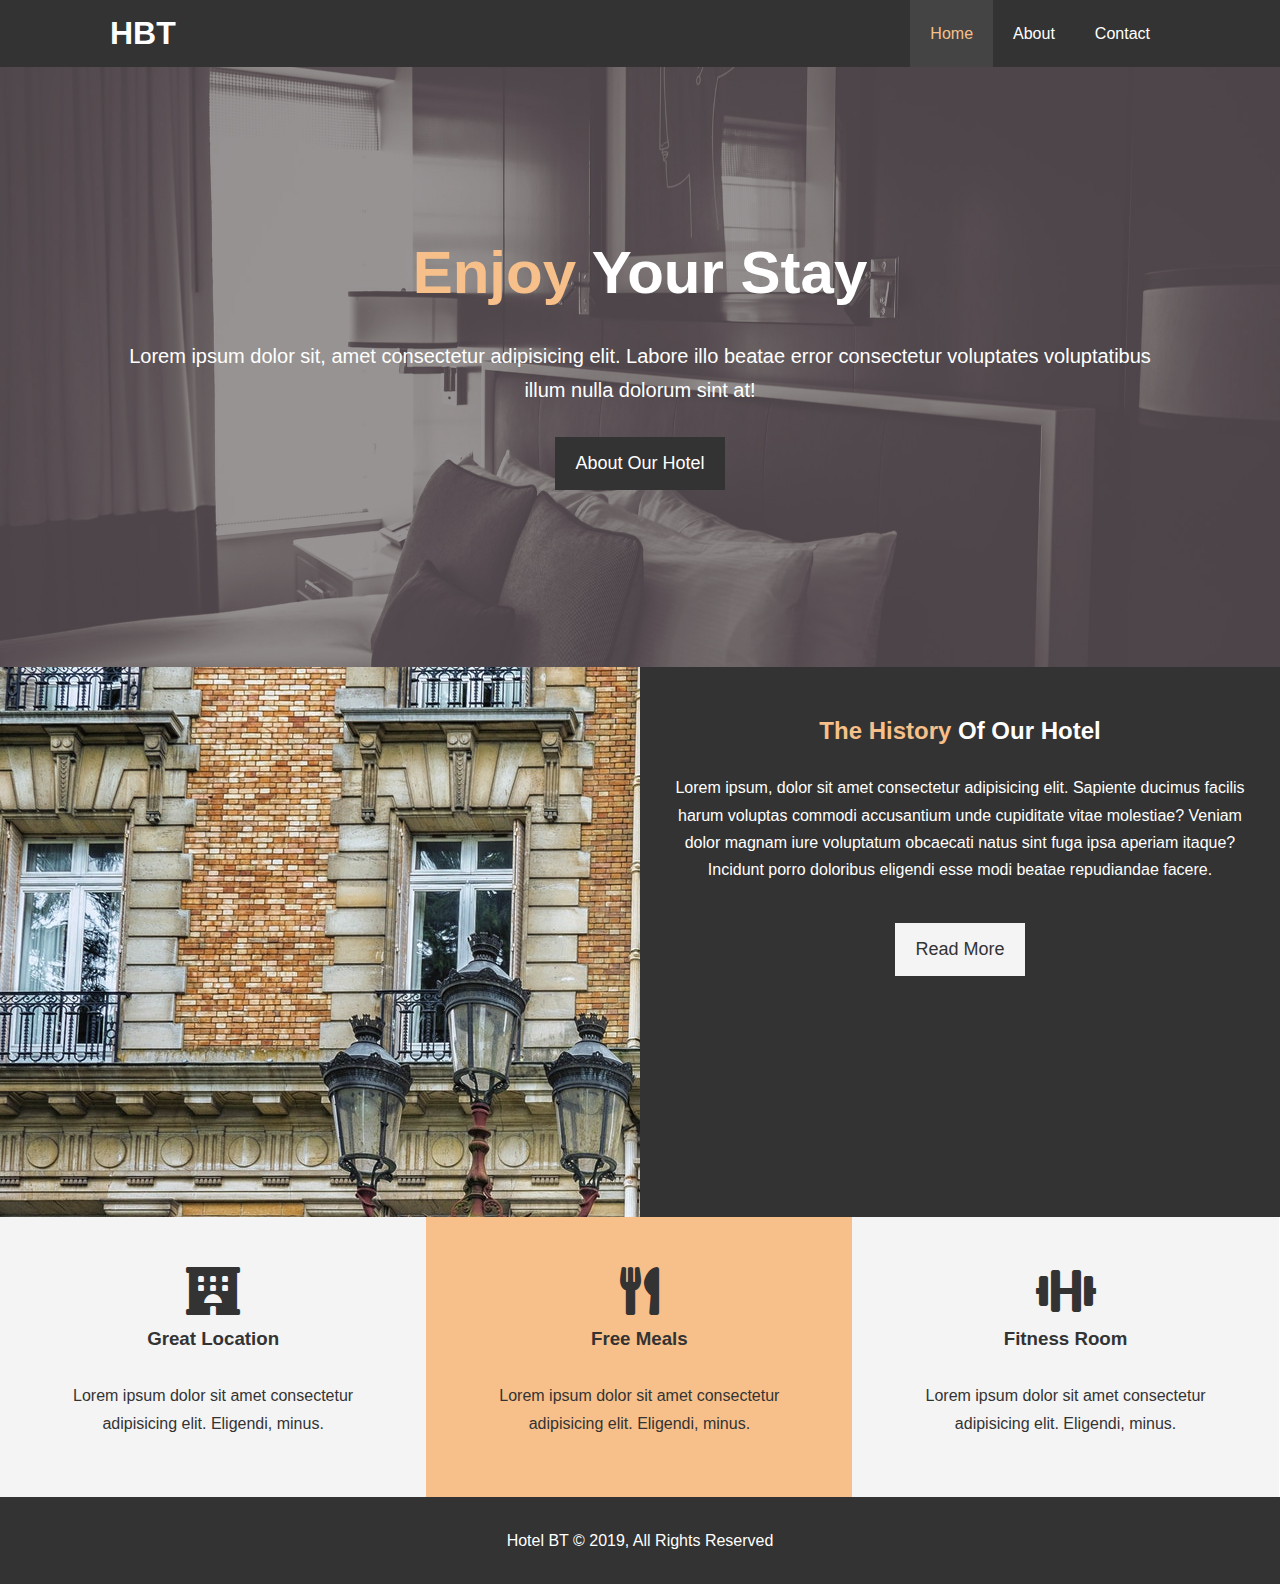
<file: index.html>
<!DOCTYPE html>
<html lang="en">

<head>
	<meta charset="UTF-8">
	<meta http-equiv="X-UA-Compatible" content="IE=edge">
	<meta name="viewport" content="width=device-width, initial-scale=1.0">
	<meta name="description" content="Welcome to the most extraordinary hotel in Boston Massachusetts">
	<meta name="keywords" content="hotel,boston,hotel,new england hotel">
	<link rel="stylesheet" href="https://cdnjs.cloudflare.com/ajax/libs/font-awesome/5.15.2/css/all.min.css">
	<link rel="stylesheet" href="css/style.css">
	<link rel="stylesheet" media="screen and (max-width: 768px)" href="css/mobile.css">

	<title>Hotel BT | Welcome </title>
</head>


<body>
	<!-- header -->
	<header>
		<nav id="navbar">
			<div class="container">
				<h1 class="logo"><a href="index.html">HBT</a></h1>
				<ul>
					<li><a class="current" href="index.html">Home</a></li>
					<li><a href="about.html">About</a></li>
					<li><a href="contact.html">Contact</a></li>
				</ul>
			</div>
		</nav>

		<div id="showcase">
			<div class="container">
				<div class="showcase-content">
					<h1><span class="text-primary">Enjoy</span> Your Stay</h1>
					<p class="lead">Lorem ipsum dolor sit, amet consectetur adipisicing elit. Labore illo beatae error consectetur
						voluptates voluptatibus illum nulla dolorum sint at!</p>
					<a class="btn" href="about.html">About Our Hotel</a>
				</div>
			</div>
		</div>
	</header>
	<!-- /header -->

	<!-- home-info -->
	<section id="home-info" class="bg-dark">
		<div class="info-img"></div>
		<div class="info-content">
			<h2><span class="text-primary">The History </span>Of Our Hotel</h2>
			<p>Lorem ipsum, dolor sit amet consectetur adipisicing elit. Sapiente ducimus facilis harum voluptas commodi
				accusantium unde cupiditate vitae molestiae? Veniam dolor magnam iure voluptatum obcaecati natus sint fuga ipsa
				aperiam itaque? Incidunt porro doloribus eligendi esse modi beatae repudiandae facere.</p>
			<a href="about.html" class="btn btn-light">Read More</a>
		</div>
	</section>
	<!-- /home-info -->

	<!-- features -->
	<section id="features">
		<div class="box bg-light">
			<i class="fas fa-hotel fa-3x"></i>
			<h3>Great Location</h3>
			<p>Lorem ipsum dolor sit amet consectetur adipisicing elit. Eligendi, minus.</p>
		</div>
		<div class="box bg-primary">
			<i class="fas fa-utensils fa-3x"></i>
			<h3>Free Meals</h3>
			<p>Lorem ipsum dolor sit amet consectetur adipisicing elit. Eligendi, minus.</p>
		</div>
		<div class="box bg-light">
			<i class="fas fa-dumbbell fa-3x"></i>
			<h3>Fitness Room</h3>
			<p>Lorem ipsum dolor sit amet consectetur adipisicing elit. Eligendi, minus.</p>
		</div>
	</section>
	<!-- /features -->

	
	<!-- footer -->
	<div class="clr"></div>
	<footer id="footer">
		<p>Hotel BT &copy; 2019, All Rights Reserved</p>
	</footer>
	<!-- /footer -->
</body>

</html>
</file>
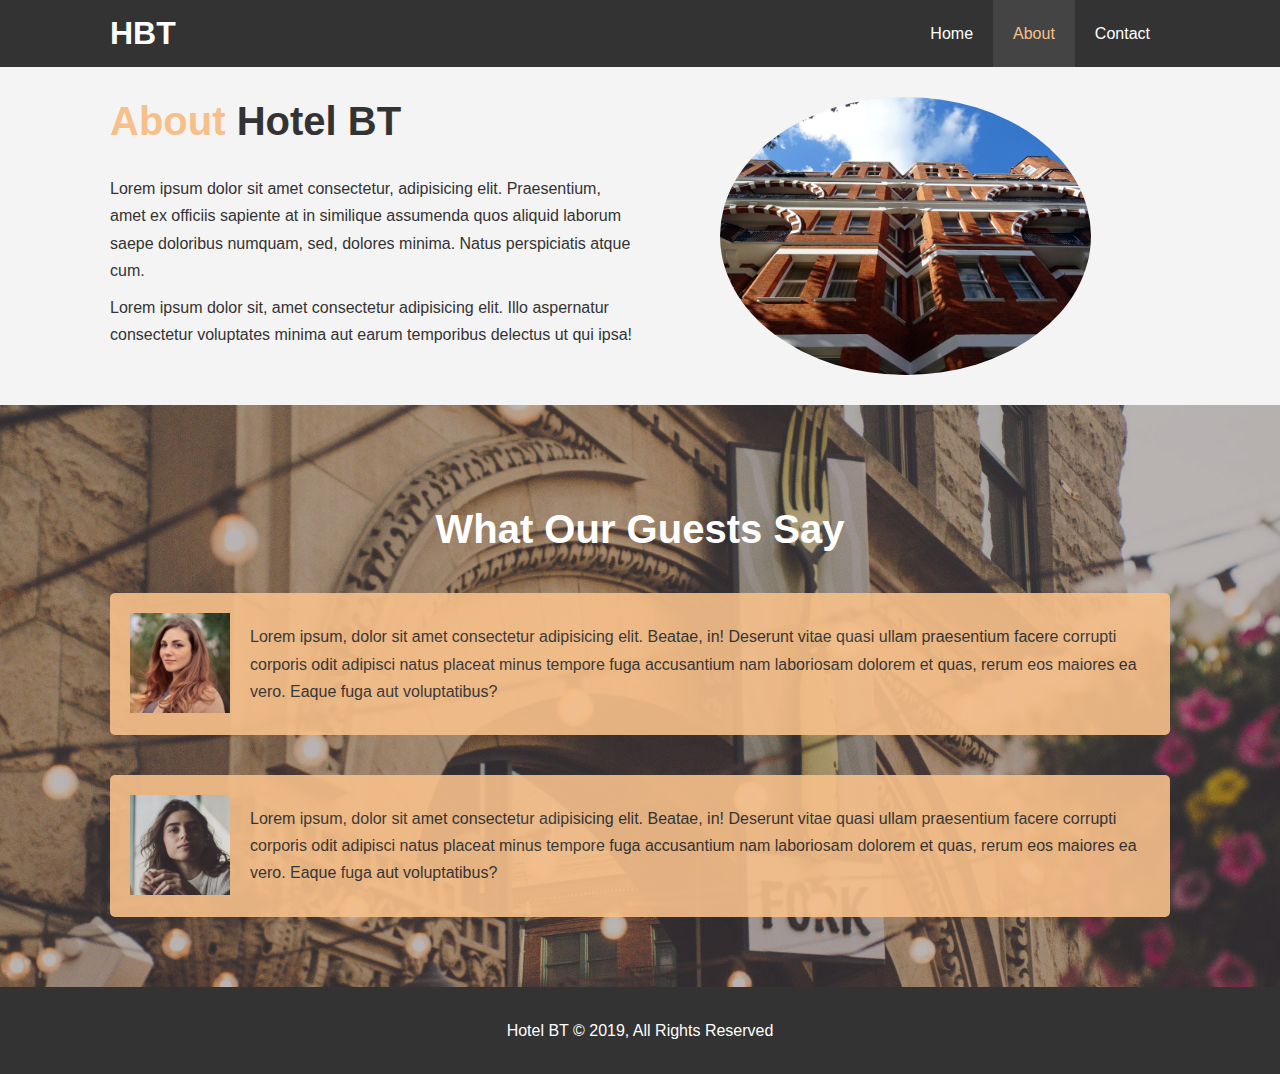
<file: about.html>
<!DOCTYPE html>
<html lang="en">

<head>
	<meta charset="UTF-8">
	<meta http-equiv="X-UA-Compatible" content="IE=edge">
	<meta name="viewport" content="width=device-width, initial-scale=1.0">
	<meta name="description" content="Welcome to the most extraordinary hotel in Boston Massachusetts">
	<meta name="keywords" content="hotel,boston,hotel,new england hotel">

	<link rel="stylesheet" href="css/style.css">
	<link rel="stylesheet" media="screen and (max-width: 768px)" href="css/mobile.css">
	<title>Hotel BT | About </title>
</head>


<body>
	<!-- header -->
	<header>
		<nav id="navbar">
			<div class="container">
				<h1 class="logo"><a href="index.html">HBT</a></h1>
				<ul>
					<li><a href="index.html">Home</a></li>
					<li><a class="current" href="about.html">About</a></li>
					<li><a href="contact.html">Contact</a></li>
				</ul>
			</div>
		</nav>


	</header>
	<!-- /header -->

	<section id="about-info" class="bg-light py-3">
		<div class="container">
			<div class="info-left">
				<h1 class="l-heading"><span class="text-primary">About</span> Hotel BT</h1>
				<p>Lorem ipsum dolor sit amet consectetur, adipisicing elit. Praesentium, amet ex officiis sapiente at in
					similique assumenda quos aliquid laborum saepe doloribus numquam, sed, dolores minima. Natus perspiciatis
					atque cum.</p>
				<p>Lorem ipsum dolor sit, amet consectetur adipisicing elit. Illo aspernatur consectetur voluptates minima aut
					earum temporibus delectus ut qui ipsa!</p>
			</div>
			<div class="info-right">
				<img src="./img/photo-2.jpg" alt="hotel">
			</div>
		</div>
	</section>
	<div class="clr"></div>

	<!-- testmonials -->
	<section id="testimonials" class="py-3">
		<div class="container">
			<h2 class="l-heading">What Our Guests Say</h2>
			<div class="testimonial bg-primary" >
				<img src="./img/person-1.jpg" alt="person-1">
				<p>Lorem ipsum, dolor sit amet consectetur adipisicing elit. Beatae, in! Deserunt vitae quasi ullam praesentium
					facere corrupti corporis odit adipisci natus placeat minus tempore fuga accusantium nam laboriosam dolorem et
					quas, rerum eos maiores ea vero. Eaque fuga aut voluptatibus?</p>
			</div>
			<div class="testimonial bg-primary" >
				<img src="./img/person-2.jpg" alt="person-1">
				<p>Lorem ipsum, dolor sit amet consectetur adipisicing elit. Beatae, in! Deserunt vitae quasi ullam praesentium
					facere corrupti corporis odit adipisci natus placeat minus tempore fuga accusantium nam laboriosam dolorem et
					quas, rerum eos maiores ea vero. Eaque fuga aut voluptatibus?</p>
			</div>
		</div>
	</section>
	<!-- /testmonials -->

	<!-- footer -->
	<footer id="footer">
		<p>Hotel BT &copy; 2019, All Rights Reserved</p>
	</footer>
	<!-- /footer -->
</body>

</html>
</file>
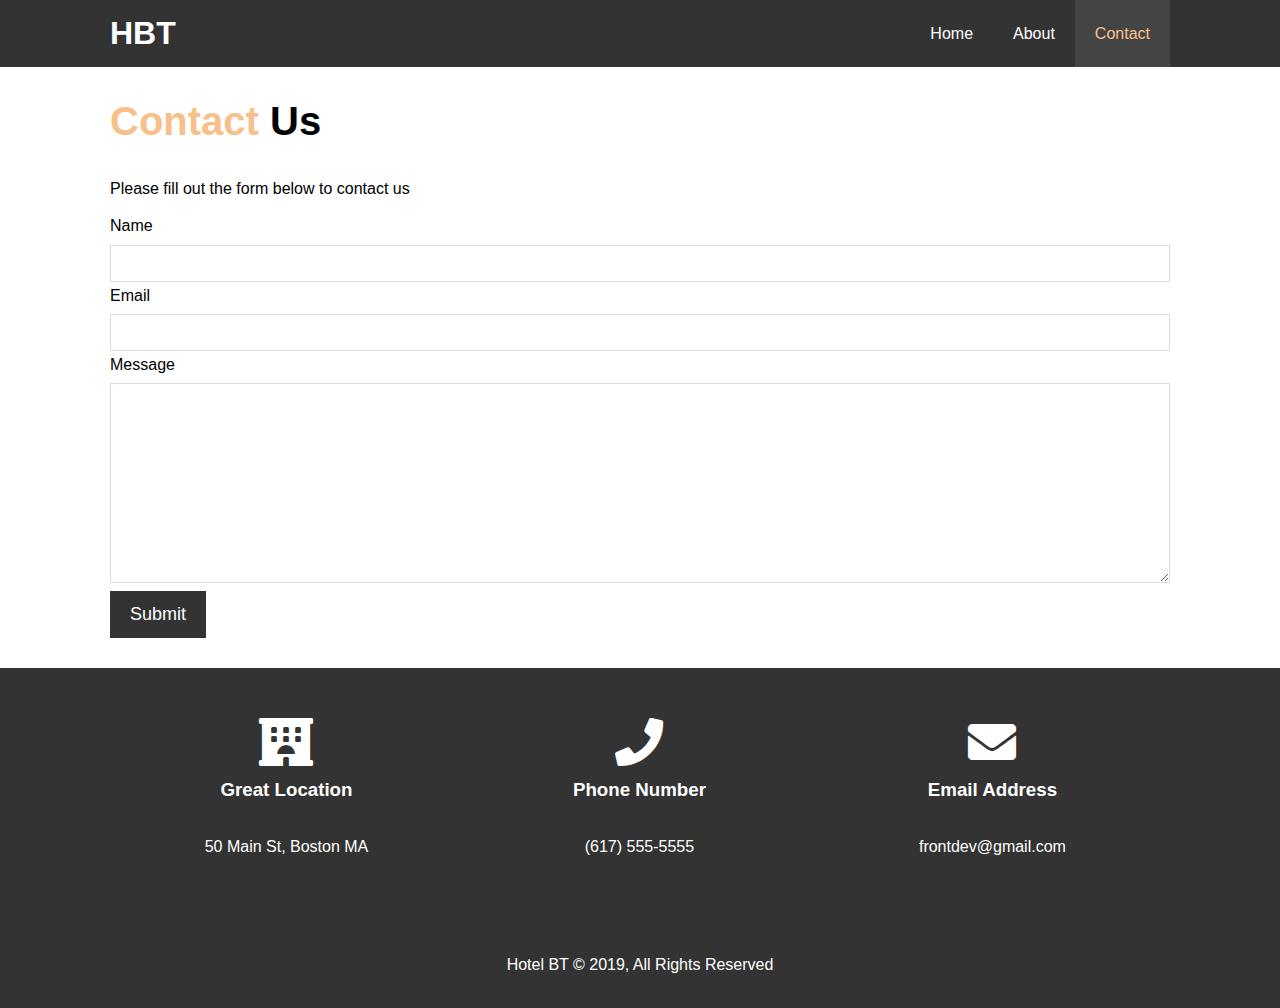
<file: contact.html>
<!DOCTYPE html>
<html lang="en">

<head>
	<meta charset="UTF-8">
	<meta http-equiv="X-UA-Compatible" content="IE=edge">
	<meta name="viewport" content="width=device-width, initial-scale=1.0">
	<meta name="description" content="Welcome to the most extraordinary hotel in Boston Massachusetts">
	<meta name="keywords" content="hotel,boston,hotel,new england hotel">
	<link rel="stylesheet" href="https://cdnjs.cloudflare.com/ajax/libs/font-awesome/5.15.2/css/all.min.css">
	<link rel="stylesheet" href="css/style.css">
	<link rel="stylesheet" media="screen and (max-width: 768px)" href="css/mobile.css">
	<title>Hotel BT | Contact </title>
</head>


<body>
	<!-- header -->
	<header>
		<nav id="navbar">
			<div class="container">
				<h1 class="logo"><a href="index.html">HBT</a></h1>
				<ul>
					<li><a href="index.html">Home</a></li>
					<li><a href="about.html">About</a></li>
					<li><a class="current" href="contact.html">Contact</a></li>
				</ul>
			</div>
		</nav>


	</header>
	<!-- /header -->

	<section id="contact-form" class="py-3">
		<div class="container">
			<h1 class="l-heading"><span class="text-primary">Contact</span> Us</h1>
			<p>Please fill out the form below to contact us</p>
			<form action="#" method="GET">
				<div class="form-group">
					<label for="name">Name</label>
					<input type="text" name="name" id="name">
				</div>
				<div class="form-group">
					<label for="email">Email</label>
					<input type="email" name="email" id="email">
				</div>
				<div class="form-group">
					<label for="message">Message</label>
					<textarea name="message" id="message"></textarea>
				</div>
				<button class="btn" type="submit">Submit</button>
			</form>
		</div>
	</section>

	<!-- contact-info -->
	<section id="contact-info" class="bg-dark">
		<div class="container">
			<div class="box ">
				<i class="fas fa-hotel fa-3x"></i>
				<h3>Great Location</h3>
				<p>50 Main St, Boston MA</p>
			</div>
			<div class="box">
				<i class="fas fa-phone fa-3x"></i>
				<h3>Phone Number</h3>
				<p>(617) 555-5555</p>
			</div>
			<div class="box">
				<i class="fas fa-envelope fa-3x"></i>
				<h3>Email Address</h3>
				<p>frontdev@gmail.com</p>
			</div>
		</div>
	</section>

	<!-- footer -->
	<footer id="footer">
		<p>Hotel BT &copy; 2019, All Rights Reserved</p>
	</footer>
	<!-- /footer -->
</body>

</html>
</file>
<file: css/mobile.css>
#navbar .logo {
	float: none;
	text-align: center;
}
#navbar ul,
#navbar ul li {
	float: none;
	text-align: center;
}
#navbar ul li a{
	padding: 10px;
	border-bottom: 1px dotted #444;
}

/* home-info */
#home-info .info-img{
	display: none;
}#home-info .info-content {
	float: none;
	width: 100%;
}

/* boxes */

.box{
	float: none;
	width: 100%;
}

/* about */

#about-info .info-left,
#about-info .info-right{
	float: none;
	width: 100%;
}
#about-info .info-right{
	margin-top: 30px;
}
.l-heading{
	text-align: center;
}

/* contact */
#contact-info .box{
	border-bottom: #444 dotted 1px;
}

/* showcase */
#showcase{
	height: 100%;
}
#showcase .showcase-content {

	padding-top: 70px;
	padding-bottom: 30px;
}
</file>
<file: css/style.css>
/* reset */

* {
	margin: 0;
	padding: 0;
	box-sizing: border-box;
}
/* Utility classes */
.container {
	margin: auto;
	max-width: 1100px;
	overflow: auto;
	padding: 0 20px;
}
.text-primary {
	color: #f7c08a;
}
.lead {
	font-size: 20px;
}
.btn {
	display: inline-block;
	font-size: 18px;
	color: #fff;
	background: #333;
	padding: 13px 20px;
	border: none;
	cursor: pointer;
}
.btn:hover {
	background-color: #f7c08a;
	color: #333;
}
.btn-light {
	background: #f4f4f4;
	color: #333;
}
.bg-dark {
	background: #333;
	color: #fff;
}
.bg-light {
	background: #f4f4f4;
	color: #333;
}
.bg-primary {
	color: #333;
	background: #f7c08a;
}
.clr {
	clear: both;
}
.l-heading {
	font-size: 40px;
	line-height: 1.2;
}
/* Padding */
.py-1 {
	padding: 10px 0;
}
.py-2 {
	padding: 20px 0;
}
.py-3 {
	padding: 30px 0;
}

/* Main styling */
html,
body {
	font-family: "Segoe UI", Tahoma, Geneva, Verdana, sans-serif;
	line-height: 1.7em;
}
a {
	color: #333;
	text-decoration: none;
}
h1,
h2,
h3 {
	padding-bottom: 20px;
}
p {
	margin: 10px 0;
}

/* Navbar */
#navbar {
	background-color: #333;
	overflow: hidden;
}
#navbar a {
	color: #fff;
}
#navbar .logo {
	float: left;
	padding-top: 20px;
}
#navbar ul {
	list-style: none;
	float: right;
}
#navbar ul li {
	float: left;
}
#navbar ul li a {
	display: block;
	padding: 20px;
}
#navbar ul li a:hover,
#navbar ul li a.current {
	background: #444;
	color: #f7c08a;
}

/* Showcase */
#showcase {
	background: url(../img/showcase.jpg) no-repeat center center/cover;
	height: 600px;
}
#showcase .showcase-content {
	color: #fff;
	text-align: center;
	padding-top: 170px;
}
#showcase .showcase-content h1 {
	font-size: 60px;
	line-height: 1.2em;
}
#showcase .showcase-content p {
	padding-bottom: 20px;
	line-height: 1.7em;
}

/* Home-info */
#home-info {
	height: 550px;
}
#home-info .info-img {
	float: left;
	width: 50%;
	background: url("../img/photo-1.jpg") no-repeat;
	min-height: 100%;
}
#home-info .info-content {
	float: right;
	overflow: hidden;
	width: 50%;
	height: 100%;
	padding: 50px 30px;
	text-align: center;
}
#home-info .info-content p {
	padding-bottom: 30px;
}

/* features */
.box {
	float: left;
	width: 33.3%;
	padding: 50px;
	text-align: center;
}
.box i {
	margin-bottom: 10px;
}

/* about info */
#about-info .info-left {
	float: left;
	width: 50%;
	min-height: 100%;
}
#about-info .info-right {
	float: right;
	width: 50%;
	min-height: 100%;
}
#about-info .info-right img {
	display: block;
	width: 70%;
	margin: auto;
	border-radius: 50%;
}

/* Tetimonials */
#testimonials {
	height: 100%;
	padding-top: 100px;
	background: url("../img/test-bg.jpg") center center/cover;
}

#testimonials h2 {
	color: #fff;
	text-align: center;
	padding-bottom: 40px;
}
#testimonials .testimonial {
	padding: 20px;
	margin-bottom: 40px;
	border-radius: 5px;
	opacity: 0.9;
}
#testimonials .testimonial img {
	width: 100px;
	float: left;
	margin-right: 20px;
}

/* contact-form */
#contact-form .contact-group {
	margin-bottom: 20px;
}
#contact-form label {
	display: block;
	margin-bottom: 5px;
}
#contact-form input,
#contact-form textarea {
	width: 100%;
	padding: 10px;
	border: 1px #ddd solid;
}
#contact-form textarea {
	height: 200px;
}
#contact-form input:focus,
#contact-form textarea:focus{
	outline: none;
	border-color: #f7c08a;
	
}
/* footer */
#footer {
	text-align: center;
	background: #333;
	color: #fff;
	padding: 20px;
}
</file>
